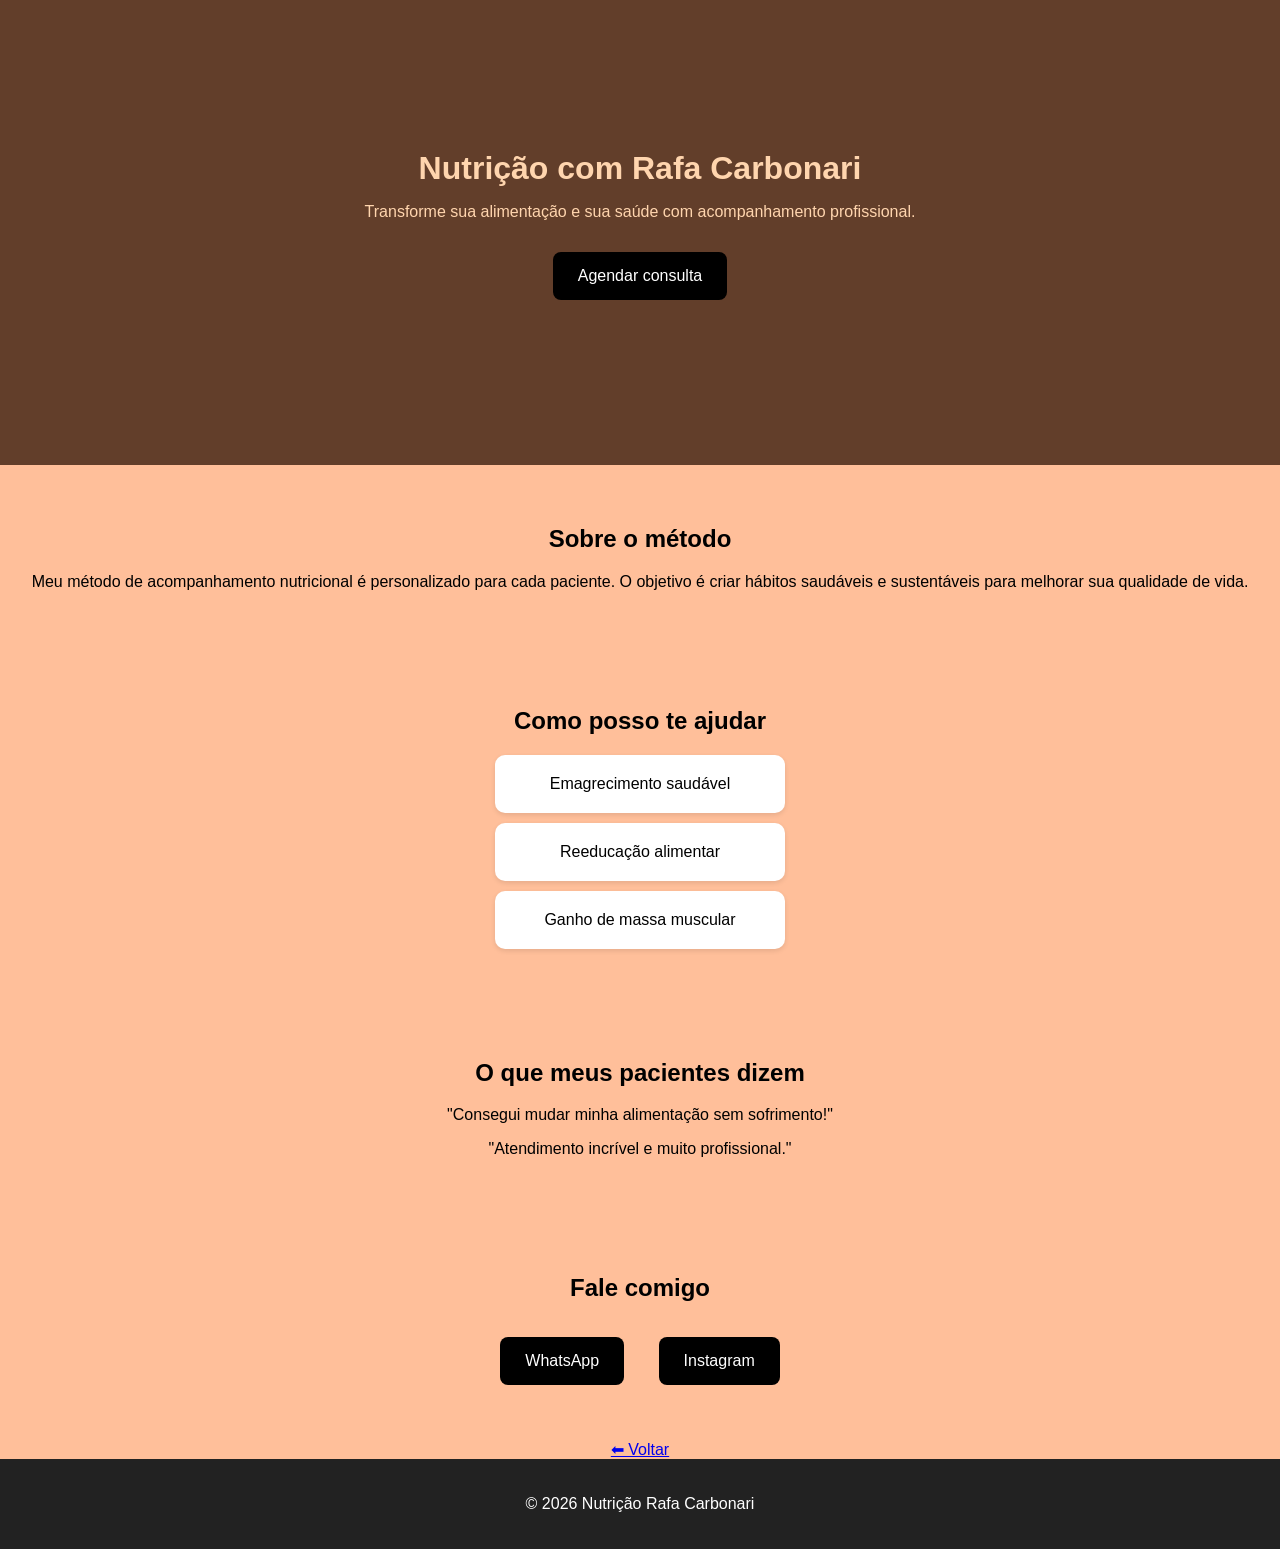
<file: sitenutri.html>
<!DOCTYPE html>
<html lang="pt-br">
<head>
    <meta charset="UTF-8">

    <title>Método CARB</title>
    <link rel="stylesheet" href="stylespag2.css">
   
</head>
<body>

    <header class="bunner">

        <h1>Nutrição com Rafa Carbonari</h1>

        <p>Transforme sua alimentação e sua saúde com acompanhamento profissional.</p>

        <a class="botao" href="https://wa.me/5511999999999">
        Agendar consulta
        </a>

    </header>

    <section class="sobre">

        <h2>Sobre o método</h2>

        <p>
        Meu método de acompanhamento nutricional é personalizado para cada paciente.
        O objetivo é criar hábitos saudáveis e sustentáveis para melhorar sua qualidade de vida.
        </p>

    </section>

    <section class="beneficios">

        <h2>Como posso te ajudar</h2>

        <div class="card">
         Emagrecimento saudável
        </div>

        <div class="card">
         Reeducação alimentar
        </div>

        <div class="card">
         Ganho de massa muscular
        </div>

    </section>

    <section class="depoimentos">

        <h2>O que meus pacientes dizem</h2>

        <p>
        "Consegui mudar minha alimentação sem sofrimento!"
        </p>

        <p>
        "Atendimento incrível e muito profissional."
        </p>

    </section>

    <section class="contato">

        <h2>Fale comigo</h2>

        <a class="botao" href="https://wa.me/5511999999999">
        WhatsApp
        </a>

        <a class="botao" href="https://instagram.com">
        Instagram
        </a>
    
    </section>
        
        <a href="index.html" class="voltar">⬅ Voltar</a>

    <footer>

        <p>© 2026 Nutrição Rafa Carbonari</p>
       
   
    </footer>

</body>
    
   

    </html>
</file>
<file: stylespag2.css>
body{
font-family: Arial, sans-serif;
margin:0;
background:#ffbf9a;
text-align:center;
}

.bunner{
background:#623E2A;
color:#FFD5AE;
padding:150px 20px;
}

.botao{
display:inline-block;
margin:15px;
padding:15px 25px;
background:black;
color:white;
text-decoration:none;
border-radius:8px;
}

h1{
margin:0;
}

section{
padding:40px 20px;
}

.card{
background:white;
margin:10px auto;
padding:20px;
width:250px;
border-radius:10px;
box-shadow:0 2px 5px rgba(0,0,0,0.1);
}

.botao:hover{
background:#333;
}

footer{
padding:20px;
background:#222;
color:rgb(255, 255, 255);
}
</file>
